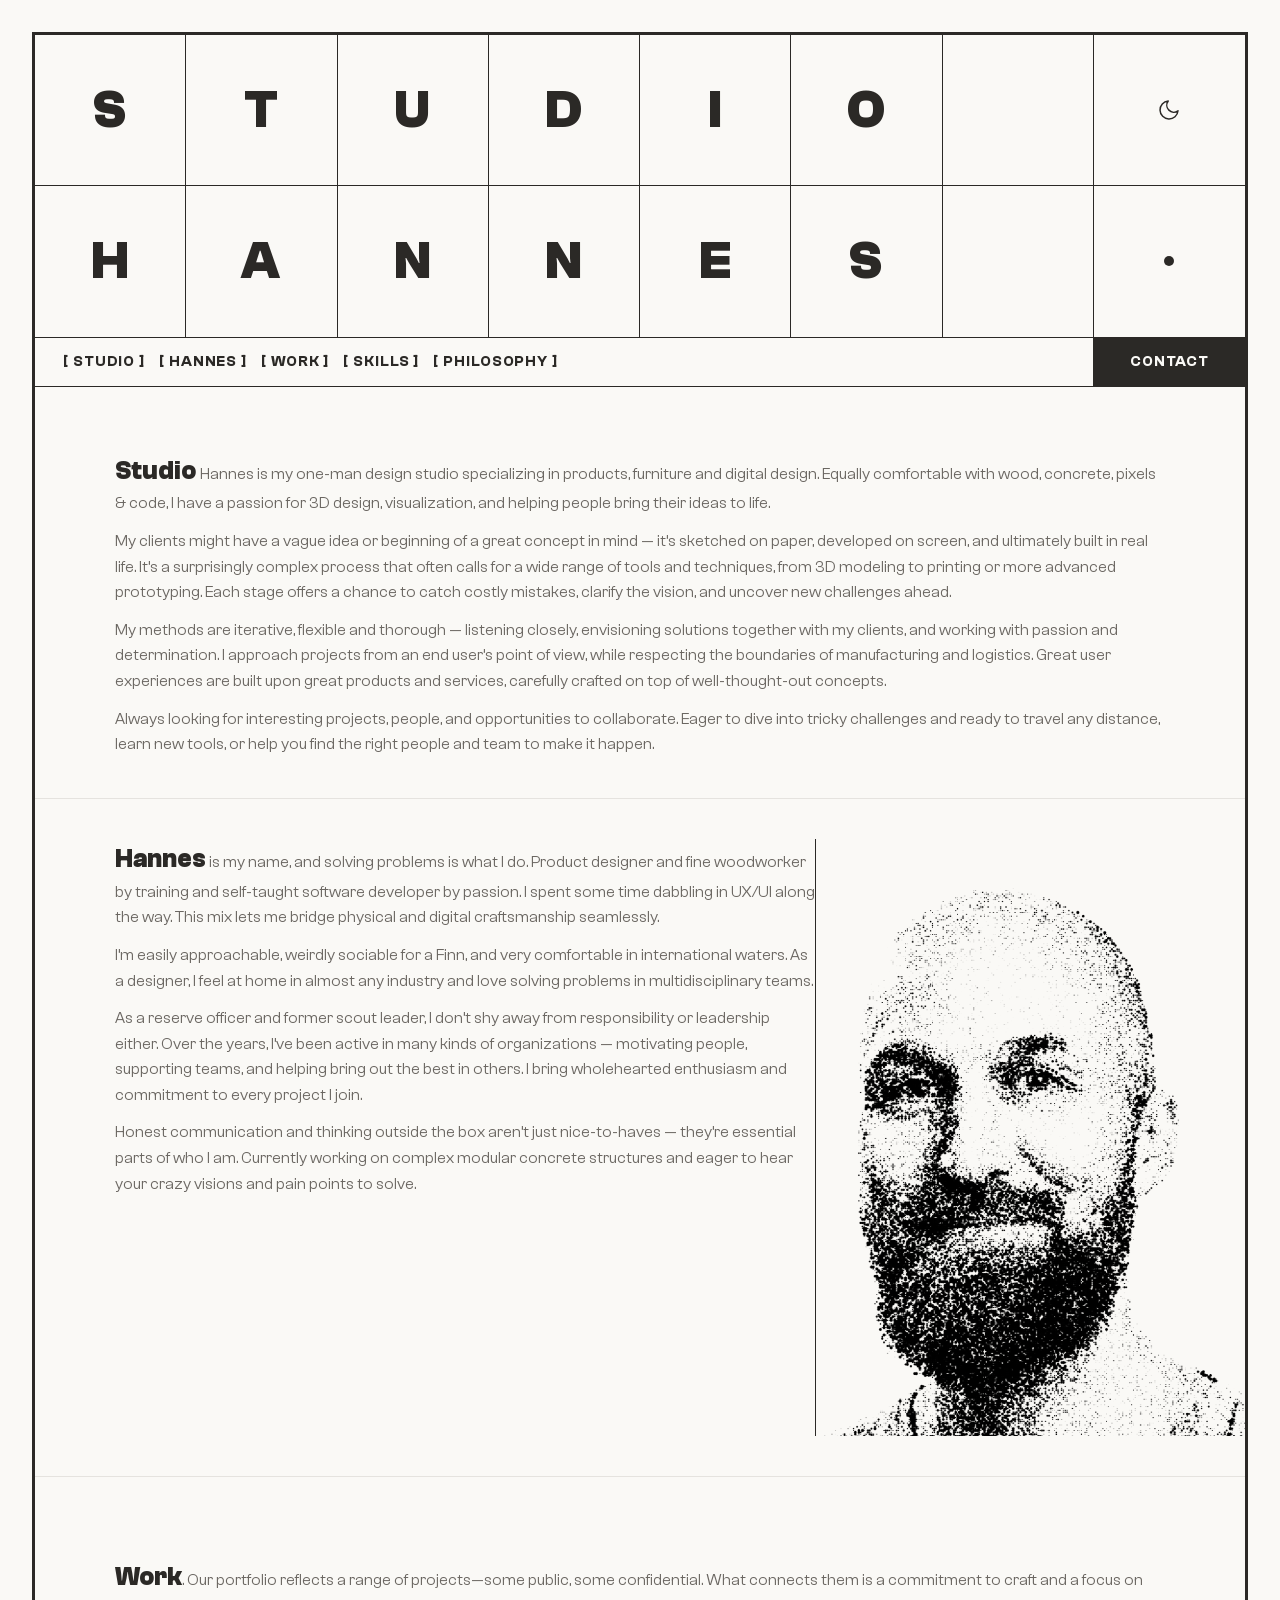
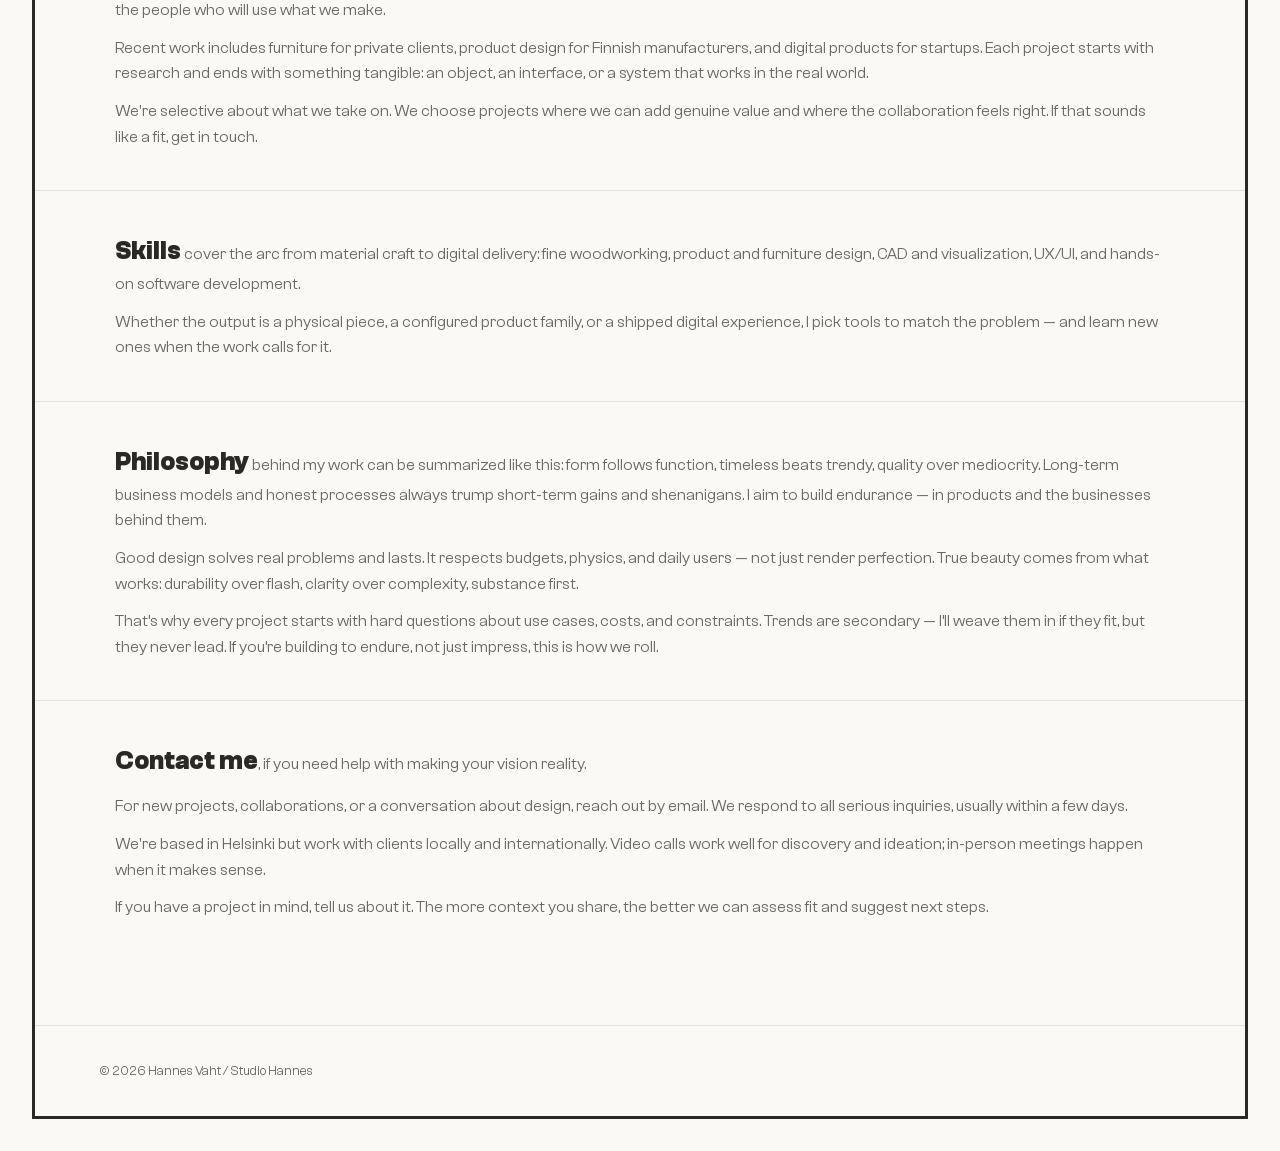
<file: index.html>
<!DOCTYPE html>
<html lang="en" data-theme="light">

<head>
    <title>Studio Hannes</title>
    <meta charset="UTF-8">
    <meta name="viewport" content="width=device-width, initial-scale=1.0">
    <link rel="stylesheet" href="css/design-tokens.css">
    <link rel="stylesheet" href="css/site.css">
</head>

<body>
    <div class="site-wrapper">
        <div class="site-container">
            <!-- HEADER -->
            <header class="site-header">
                <!-- Mobile: logo + themes = border strip; hamburger + nav = panel strip (line between dot and X when open) -->
                <div class="header-mobile">
                    <div class="header-mobile-brand">
                        <div class="header-mobile-start">
                            <div class="logo-cell">
                                <span class="logo-short">S / H</span>
                            </div>
                        </div>
                        <div class="header-mobile-themes" role="group" aria-label="Theme">
                            <button type="button" class="theme-cycle-btn theme-lightdark-btn" aria-label="Toggle light or dark mode" onclick="toggleLightDark()" title="Light / dark">
                                <svg class="theme-icon desktop-ld-moon" viewBox="0 0 24 24" fill="none" stroke="currentColor" stroke-width="1.5" stroke-linecap="round" stroke-linejoin="round" aria-hidden="true"><path d="M21 12.79A9 9 0 1 1 11.21 3 7 7 0 0 0 21 12.79z"/></svg>
                                <svg class="theme-icon desktop-ld-sun" viewBox="0 0 24 24" fill="none" stroke="currentColor" stroke-width="1.5" stroke-linecap="round" stroke-linejoin="round" aria-hidden="true"><circle cx="12" cy="12" r="4"/><path d="M12 2v2M12 20v2M4.93 4.93l1.41 1.41M17.66 17.66l1.41 1.41M2 12h2M20 12h2M4.93 19.07l1.41-1.41M17.66 6.34l1.41-1.41"/></svg>
                            </button>
                            <button type="button" class="theme-cycle-btn theme-color-btn" data-color-theme-btn aria-pressed="false" aria-label="Warm color palette" onclick="toggleColorTheme()" title="Color theme">
                                <svg class="theme-icon desktop-color-dot" viewBox="0 0 24 24" fill="currentColor" aria-hidden="true"><circle cx="12" cy="12" r="5"/></svg>
                            </button>
                        </div>
                    </div>
                    <button type="button" class="hamburger" id="hamburger-btn" aria-controls="nav-mobile" aria-expanded="false" aria-label="Site navigation" onclick="toggleMenu()">
                        <span aria-hidden="true"></span><span aria-hidden="true"></span><span aria-hidden="true"></span>
                    </button>
                </div>

                <!-- Tablet/Desktop: 8×2 letter grid + nav (matches desktop mock) -->
                <div class="header-desktop">
                    <div class="header-top">
                        <div class="header-letter-grid">
                            <span class="header-grid-cell header-grid-letter" aria-hidden="true"><span class="header-grid-letter-char">s</span></span>
                            <span class="header-grid-cell header-grid-letter" aria-hidden="true"><span class="header-grid-letter-char">t</span></span>
                            <span class="header-grid-cell header-grid-letter" aria-hidden="true"><span class="header-grid-letter-char">u</span></span>
                            <span class="header-grid-cell header-grid-letter" aria-hidden="true"><span class="header-grid-letter-char">d</span></span>
                            <span class="header-grid-cell header-grid-letter" aria-hidden="true"><span class="header-grid-letter-char">i</span></span>
                            <span class="header-grid-cell header-grid-letter" aria-hidden="true"><span class="header-grid-letter-char">o</span></span>
                            <span class="header-grid-cell header-grid-cell--empty" aria-hidden="true"></span>
                            <div class="header-grid-cell header-grid-cell--control">
                                <button type="button" class="theme-cycle-btn theme-lightdark-btn" aria-label="Toggle light or dark mode" onclick="toggleLightDark()" title="Light / dark">
                                    <svg class="theme-icon desktop-ld-moon" viewBox="0 0 24 24" fill="none" stroke="currentColor" stroke-width="1.5" stroke-linecap="round" stroke-linejoin="round" aria-hidden="true"><path d="M21 12.79A9 9 0 1 1 11.21 3 7 7 0 0 0 21 12.79z"/></svg>
                                    <svg class="theme-icon desktop-ld-sun" viewBox="0 0 24 24" fill="none" stroke="currentColor" stroke-width="1.5" stroke-linecap="round" stroke-linejoin="round" aria-hidden="true"><circle cx="12" cy="12" r="4"/><path d="M12 2v2M12 20v2M4.93 4.93l1.41 1.41M17.66 17.66l1.41 1.41M2 12h2M20 12h2M4.93 19.07l1.41-1.41M17.66 6.34l1.41-1.41"/></svg>
                                </button>
                            </div>
                            <span class="header-grid-cell header-grid-letter" aria-hidden="true"><span class="header-grid-letter-char">h</span></span>
                            <span class="header-grid-cell header-grid-letter" aria-hidden="true"><span class="header-grid-letter-char">a</span></span>
                            <span class="header-grid-cell header-grid-letter" aria-hidden="true"><span class="header-grid-letter-char">n</span></span>
                            <span class="header-grid-cell header-grid-letter" aria-hidden="true"><span class="header-grid-letter-char">n</span></span>
                            <span class="header-grid-cell header-grid-letter" aria-hidden="true"><span class="header-grid-letter-char">e</span></span>
                            <span class="header-grid-cell header-grid-letter" aria-hidden="true"><span class="header-grid-letter-char">s</span></span>
                            <span class="header-grid-cell header-grid-cell--empty" aria-hidden="true"></span>
                            <div class="header-grid-cell header-grid-cell--control">
                                <button type="button" class="theme-cycle-btn theme-color-btn" data-color-theme-btn aria-pressed="false" aria-label="Warm color palette" onclick="toggleColorTheme()" title="Color theme">
                                    <svg class="theme-icon desktop-color-dot" viewBox="0 0 24 24" fill="currentColor" aria-hidden="true"><circle cx="12" cy="12" r="5"/></svg>
                                </button>
                            </div>
                        </div>
                    </div>
                    <div class="header-nav">
                        <nav class="nav-left" aria-label="Primary">
                            <a href="#studio">Studio</a>
                            <a href="#hannes">Hannes</a>
                            <a href="#work">Work</a>
                            <a href="#skills">Skills</a>
                            <a href="#philosophy">Philosophy</a>
                        </nav>
                        <a href="#contact" class="nav-contact">Contact</a>
                    </div>
                </div>
            </header>

            <!-- Mobile nav overlay (hamburger menu) -->
            <nav class="nav-mobile-overlay" id="nav-mobile" aria-label="Primary" hidden>
                <a href="#studio">Studio</a>
                <a href="#hannes">Hannes</a>
                <a href="#work">Work</a>
                <a href="#skills">Skills</a>
                <a href="#philosophy">Philosophy</a>
                <a href="#contact">Contact</a>
            </nav>

            <!-- MAIN -->
            <main class="site-main">
                <section id="studio">
                    <p class="lead-in"><span class="lead">Studio </span>Hannes is my one-man design studio specializing in products, furniture and digital design. Equally comfortable with wood, concrete, pixels &amp; code, I have a passion for 3D design, visualization, and helping people bring their ideas to life.</p>
                    <p>My clients might have a vague idea or beginning of a great concept in mind — it’s sketched on paper, developed on screen, and ultimately built in real life. It’s a surprisingly complex process that often calls for a wide range of tools and techniques, from 3D modeling to printing or more advanced prototyping. Each stage offers a chance to catch costly mistakes, clarify the vision, and uncover new challenges ahead.</p>
                    <p>My methods are iterative, flexible and thorough — listening closely, envisioning solutions together with my clients, and working with passion and determination. I approach projects from an end user’s point of view, while respecting the boundaries of manufacturing and logistics. Great user experiences are built upon great products and services, carefully crafted on top of well-thought-out concepts.</p>
                    <p>Always looking for interesting projects, people, and opportunities to collaborate. Eager to dive into tricky challenges and ready to travel any distance, learn new tools, or help you find the right people and team to make it happen.</p>
                </section>

                <hr class="section-divider">

                <section class="hero" id="hannes">
                    <div class="hero-text">
                        <p class="lead-in"><span class="lead">Hannes</span> is my name, and solving problems is what I do. Product designer and fine woodworker by training and self-taught software developer by passion. I spent some time dabbling in UX/UI along the way. This mix lets me bridge physical and digital craftsmanship seamlessly.</p>
                        <p>I’m easily approachable, weirdly sociable for a Finn, and very comfortable in international waters. As a designer, I feel at home in almost any industry and love solving problems in multidisciplinary teams.</p>
                        <p>As a reserve officer and former scout leader, I don’t shy away from responsibility or leadership either. Over the years, I’ve been active in many kinds of organizations — motivating people, supporting teams, and helping bring out the best in others. I bring wholehearted enthusiasm and commitment to every project I join.</p>
                        <p>Honest communication and thinking outside the box aren’t just nice-to-haves — they’re essential parts of who I am. Currently working on complex modular concrete structures and eager to hear your crazy visions and pain points to solve.</p>
                    </div>
                    <div class="hero-image">
                        <img class="hero-image-img hero-image-img--light" src="media/hannes_3.png" alt="Hannes Vaht">
                        <img class="hero-image-img hero-image-img--color" src="media/hannes_6_Color.png" alt="">
                        <img class="hero-image-img hero-image-img--dark" src="media/hannes_4_Dark.png" alt="">
                    </div>
                    <hr class="section-divider hero-divider">
                </section>

                <section id="work">
                    <p class="lead-in"><span class="lead">Work</span>. Our portfolio reflects a range of projects—some public, some confidential. What connects them is a commitment to craft and a focus on the people who will use what we make.</p>
                    <p>Recent work includes furniture for private clients, product design for Finnish manufacturers, and digital products for startups. Each project starts with research and ends with something tangible: an object, an interface, or a system that works in the real world.</p>
                    <p>We're selective about what we take on. We choose projects where we can add genuine value and where the collaboration feels right. If that sounds like a fit, get in touch.</p>
                </section>

                <hr class="section-divider">

                <section id="skills">
                    <p class="lead-in"><span class="lead">Skills</span> cover the arc from material craft to digital delivery: fine woodworking, product and furniture design, CAD and visualization, UX/UI, and hands-on software development.</p>
                    <p>Whether the output is a physical piece, a configured product family, or a shipped digital experience, I pick tools to match the problem — and learn new ones when the work calls for it.</p>
                </section>

                <hr class="section-divider">

                <section id="philosophy">
                    <p class="lead-in"><span class="lead">Philosophy</span> behind my work can be summarized like this: form follows function, timeless beats trendy, quality over mediocrity. Long-term business models and honest processes always trump short-term gains and shenanigans. I aim to build endurance — in products and the businesses behind them.</p>
                    <p>Good design solves real problems and lasts. It respects budgets, physics, and daily users — not just render perfection. True beauty comes from what works: durability over flash, clarity over complexity, substance first.</p>
                    <p>That’s why every project starts with hard questions about use cases, costs, and constraints. Trends are secondary — I’ll weave them in if they fit, but they never lead. If you’re building to endure, not just impress, this is how we roll.</p>
                </section>

                <hr class="section-divider">

                <section id="contact">
                    <p class="lead-in"><span class="lead">Contact me</span>, if you need help with making your vision reality.</p>
                    <p>For new projects, collaborations, or a conversation about design, reach out by email. We respond to all serious inquiries, usually within a few days.</p>
                    <p>We're based in Helsinki but work with clients locally and internationally. Video calls work well for discovery and ideation; in-person meetings happen when it makes sense.</p>
                    <p>If you have a project in mind, tell us about it. The more context you share, the better we can assess fit and suggest next steps.</p>
                </section>
            </main>

            <!-- FOOTER -->
            <footer class="site-footer">
                <p>© 2026 Hannes Vaht / Studio Hannes</p>
            </footer>
        </div>
    </div>

    <script src="main.js"></script>
</body>

</html>
</file>
<file: css/design-tokens.css>
/**
 * Design tokens — matches Paper layouts
 * Mobile (390px), Tablet (768px), Desktop (1440px)
 * Three themes: Light, Dark, Color
 */

@font-face {
  font-family: "Clash Grotesk";
  src: url("../media/ClashGrotesk_Complete/Fonts/WEB/fonts/ClashGrotesk-Variable.woff2") format("woff2"),
       url("../media/ClashGrotesk_Complete/Fonts/WEB/fonts/ClashGrotesk-Variable.woff") format("woff");
  font-weight: 200 700;
  font-display: swap;
  font-style: normal;
}

:root {
  /* Light mode (default) */
  --color-bg: #faf9f6;
  --color-text: #2b2926;
  --color-text-muted: #6b6762;
  --color-border: #e5e3df;
  --color-panel: #efedeb; /* Grey between header and page - X + menu links */
  --color-accent: #5a7d4a;
  --color-accent-secondary: #5a7d4a;

  /* Typography — Clash Grotesk (UI + display) */
  --font-ui: "Clash Grotesk", system-ui, sans-serif;
  --font-display: "Clash Grotesk", system-ui, sans-serif;

  /* Mobile spacing */
  --space-mobile-pad: 20px;
  --space-mobile-section: 24px;
  --header-pad-mobile: 16px 20px;
  --main-pad-mobile: 24px 20px;
  --footer-pad-mobile: 16px 20px;

  /* Typography scale */
  --text-logo-mobile: 18px;
  --text-heading-mobile: 32px;
  --text-body-mobile: 16px;
  --text-footer-mobile: 12px;
}

/* Tablet */
@media (min-width: 768px) {
  :root {
    --space-tablet-pad: 48px;
    --space-tablet-section: 32px;
    --header-pad-tablet: 20px 32px;
    --main-pad-tablet: 40px 48px;
    --footer-pad-tablet: 20px 32px;

    --text-logo-tablet: 20px;
    --text-heading-tablet: 40px;
    --text-body-tablet: 17px;
    --text-footer-tablet: 13px;
  }
}

/* Desktop */
@media (min-width: 1025px) {
  :root {
    --space-desktop-pad: 64px;
    --space-desktop-section: 32px;
    --header-pad-desktop: 24px 64px;
    --main-pad-desktop: 64px 80px;
    --footer-pad-desktop: 24px 64px;

    --text-logo-desktop: 22px;
    --text-heading-desktop: 48px;
    --text-body-desktop: 18px;
    --text-footer-desktop: 13px;

    --content-max-width: 800px;
  }
}

/* Light theme — default, or [data-theme="light"] / .light-mode */
[data-theme="light"],
.light-mode {
  --color-bg: #faf9f6;
  --color-text: #2b2926;
  --color-text-muted: #6b6762;
  --color-border: #e5e3df;
  --color-panel: #efedeb;
  --color-accent: #5a7d4a;
  --color-accent-secondary: #5a7d4a;
}

/* Dark theme — [data-theme="dark"] / .dark-mode */
[data-theme="dark"],
.dark-mode {
  --color-bg: #1a1918;
  --color-text: #e8e6e2;
  --color-text-muted: #8a8580;
  --color-border: #3d3a37;
  --color-panel: #2d2b2a;
  --color-accent: #5a7d4a;
  --color-accent-secondary: #7a9d6a;
}

/* Color theme — [data-theme="color"] / .color-mode — warm, vibrant */
[data-theme="color"],
.color-mode {
  --color-bg: #fdf6ed;
  --color-text: #2d2520;
  --color-text-muted: #7a6b5e;
  --color-border: #e8d9c8;
  --color-panel: #f2ebe2;
  --color-accent: #c45c26;
  --color-accent-secondary: #5a7d4a;
}
</file>
<file: css/site.css>
/**
 * Site styles — Paper.design layouts
 * Mobile → Tablet → Desktop
 */

*,
*::before,
*::after {
  box-sizing: border-box;
}

body {
  margin: 0;
  padding: 0;
  font-family: var(--font-ui);
  font-size: var(--text-body-mobile);
  color: var(--color-text);
  background-color: var(--color-bg);
}

/* ——— Site wrapper: padding around bordered container ——— */
.site-wrapper {
  min-height: 100vh;
  padding: 16px;
}

@media (min-width: 768px) {
  .site-wrapper { padding: 24px; }
}

@media (min-width: 1025px) {
  .site-wrapper { padding: 32px; }
}

/* ——— Bordered container ——— */
.site-container {
  max-width: 100%;
  border: 3px solid var(--color-text);
  display: flex;
  flex-direction: column;
  min-height: calc(100vh - 32px);
  margin: 0 auto;
}

@media (min-width: 768px) {
  .site-container { min-height: calc(100vh - 48px); }
}

@media (min-width: 1025px) {
  .site-container {
    max-width: 1440px;
    min-height: calc(100vh - 64px);
  }
}

/* ——— HEADER ——— */
.site-header {
  /* Mobile: single rule under header bar */
  border-bottom: 1px solid var(--color-text);
  flex-shrink: 0;
}

/* When menu open: header bar has no full-width bottom line — brand block draws L-shape above nav */
.site-container.menu-open .site-header {
  border-bottom: none;
}

/* Tablet+: separator on main only — avoids stacking with grid lines + cleaner corner with 3px frame */
@media (min-width: 768px) {
  .site-header {
    border-bottom: none;
  }
}

/* Mobile header — gap always 0 so moon/dot don’t shift when menu opens (spacing via .header-mobile-themes margin) */
.header-mobile {
  /* One rhythm unit g: moon↔dot, dot↔divider, bars↔header edge (inset) */
  --header-mobile-icon-gap: 14px;
  --header-mobile-hamburger-col: calc(
    var(--header-mobile-icon-gap) + 22px + var(--header-mobile-icon-gap)
  );
  display: flex;
  align-items: stretch;
  gap: 0;
  padding: 0;
  background-color: var(--color-border);
}

.header-mobile.open {
  align-items: stretch;
}

/* Logo + moon + dot: same background as header strip (--color-border) */
.header-mobile-brand {
  flex: 1;
  display: flex;
  align-items: center;
  min-width: 0;
  background-color: var(--color-border);
  /* Reserve vertical rule width when closed so open-state rule doesn’t shift moon/dot */
  border-right: 2px solid transparent;
}

.header-mobile-start {
  flex: 1;
  display: flex;
  align-items: center;
  min-width: 0;
  padding: 12px 8px 12px 20px;
}

.header-mobile-themes {
  display: flex;
  align-items: center;
  gap: var(--header-mobile-icon-gap);
  flex-shrink: 0;
  /* Single g after dot (not padding+g margin): dot→vertical rule = moon↔dot */
  padding: 12px 0 12px 0;
  margin-right: var(--header-mobile-icon-gap);
  background-color: var(--color-border);
}

.header-mobile.open .header-mobile-brand {
  border-right-color: var(--color-text);
  border-bottom: 2px solid var(--color-text);
}

/* X / hamburger: lighter panel — continuous with .nav-mobile-overlay */
.header-mobile.open .hamburger {
  background-color: var(--color-panel);
  border: none;
}

.logo-cell {
  display: flex;
  align-items: center;
}

.logo-short {
  font-family: var(--font-ui);
  font-size: 18px;
  font-weight: 700;
  letter-spacing: 0.02em;
  color: var(--color-text);
  text-transform: uppercase;
}

/* Theme cycle button: icon only, no container */
.theme-cycle-btn {
  position: relative;
  display: flex;
  align-items: center;
  justify-content: center;
  border: none;
  background: none;
  color: var(--color-text);
  cursor: pointer;
  padding: 4px;
}

.theme-icon {
  position: absolute;
  width: 20px;
  height: 20px;
  opacity: 0;
  pointer-events: none;
}

.header-mobile .theme-icon {
  width: 22px;
  height: 22px;
}

/* Light/dark icon (mobile header + desktop grid) */
.theme-lightdark-btn .theme-icon.desktop-ld-moon,
.theme-lightdark-btn .theme-icon.desktop-ld-sun {
  position: absolute;
  width: 22px;
  height: 22px;
  opacity: 0;
  pointer-events: none;
}

[data-theme="light"] .theme-lightdark-btn .theme-icon.desktop-ld-moon,
[data-theme="color"] .theme-lightdark-btn .theme-icon.desktop-ld-moon {
  position: static;
  opacity: 1;
}

[data-theme="dark"] .theme-lightdark-btn .theme-icon.desktop-ld-sun {
  position: static;
  opacity: 1;
}

/* Color palette — dot icon (mobile + desktop grid) */
.theme-color-btn .theme-icon.desktop-color-dot {
  position: static;
  width: 22px;
  height: 22px;
  opacity: 1;
  pointer-events: none;
  color: var(--color-text);
}

[data-theme="color"] .theme-color-btn .theme-icon.desktop-color-dot {
  color: var(--color-accent);
}

/* Mobile: same 44px hit targets for light/dark and color */
.header-mobile .theme-lightdark-btn,
.header-mobile .theme-color-btn {
  width: 44px;
  height: 44px;
  min-width: 44px;
  min-height: 44px;
  padding: 0;
  border-radius: 6px;
  flex-shrink: 0;
}

.header-mobile .theme-lightdark-btn:focus-visible,
.header-mobile .theme-color-btn:focus-visible {
  outline: 2px solid var(--color-text);
  outline-offset: 2px;
}

/* Hamburger / X — fixed column width so layout doesn’t reflow */
.hamburger {
  display: flex;
  flex-direction: column;
  gap: 5px;
  align-items: center;
  justify-content: center;
  background: none;
  border: none;
  cursor: pointer;
  padding: 12px var(--header-mobile-icon-gap);
  box-sizing: border-box;
  width: var(--header-mobile-hamburger-col);
  min-width: var(--header-mobile-hamburger-col);
  flex: 0 0 var(--header-mobile-hamburger-col);
  position: relative;
  align-self: stretch;
}

.hamburger:focus-visible {
  outline: 2px solid var(--color-text);
  outline-offset: 2px;
}

.hamburger span {
  display: block;
  width: 22px;
  height: 2px;
  background-color: var(--color-text);
  transition: transform 0.2s ease, opacity 0.2s ease;
}

/* Hamburger → X when open */
.hamburger.open span:nth-child(1) {
  transform: translateY(7px) rotate(45deg);
}

.hamburger.open span:nth-child(2) {
  opacity: 0;
}

.hamburger.open span:nth-child(3) {
  transform: translateY(-7px) rotate(-45deg);
}

/* Desktop header: hidden on mobile */
.header-desktop {
  display: none;
}

/* Mobile nav overlay — same grey as X, flows as one panel (no top border); [hidden] keeps panel out of a11y tree when closed */
.nav-mobile-overlay {
  flex-direction: column;
  gap: 20px;
  padding: 24px 20px 32px;
  background-color: var(--color-panel);
  border-bottom: 1px solid var(--color-text);
}

.nav-mobile-overlay[hidden] {
  display: none !important;
}

.nav-mobile-overlay.open {
  display: flex !important;
}

.nav-mobile-overlay a {
  font-family: var(--font-ui);
  font-size: 16px;
  font-weight: 600;
  letter-spacing: 0.05em;
  color: var(--color-text);
  text-decoration: none;
  text-transform: uppercase;
}

.nav-mobile-overlay a::before {
  content: "[ ";
}

.nav-mobile-overlay a::after {
  content: " ]";
}

/* Tablet: show tablet/desktop header, hide mobile */
@media (min-width: 768px) {
  .header-mobile { display: none; }
  .header-desktop { display: block; }
  .nav-mobile-overlay,
  .nav-mobile-overlay.open {
    display: none !important;
  }

  .header-top {
    padding: 0;
    background-color: var(--color-bg);
  }

  /* 8×2 letter grid — no border-top/left: outer edge is .site-container’s 3px only (avoids 3px+1px “double”) */
  .header-letter-grid {
    display: grid;
    grid-template-columns: repeat(8, minmax(0, 1fr));
    width: 100%;
    background-color: var(--color-bg);
    /* Hover cell: solid now; swap to background-image later for product + white cutout letters */
    --header-letter-hover-bg: var(--color-text);
    --header-letter-hover-fg: var(--color-bg);
  }

  .header-grid-cell {
    aspect-ratio: 1;
    border-right: 1px solid var(--color-text);
    border-bottom: 1px solid var(--color-text);
    box-sizing: border-box;
    min-width: 0;
    min-height: 0;
  }

  /* Last column: no border-right — inner line would stack with container’s 3px right border */
  .header-grid-cell:nth-child(8n) {
    border-right: none;
  }

  .header-grid-letter {
    display: flex;
    align-items: center;
    justify-content: center;
    overflow: hidden;
    cursor: default;
    transition: background-color 0.4s cubic-bezier(0.33, 1, 0.68, 1);
  }

  /* Bigger type + tight metrics; hover scale clips like reference */
  .header-grid-letter-char {
    display: block;
    font-family: var(--font-ui);
    font-size: clamp(22px, 7.2vw, 48px);
    font-weight: 700;
    line-height: 0.72;
    letter-spacing: 0.02em;
    color: var(--color-text);
    text-transform: uppercase;
    transform-origin: center center;
    -webkit-text-stroke: 0 solid transparent;
    paint-order: stroke fill;
    transition:
      transform 0.45s cubic-bezier(0.33, 1, 0.68, 1),
      color 0.35s ease,
      -webkit-text-stroke 0.35s ease;
  }

  @media (hover: hover) {
    .header-grid-letter:hover {
      background-color: var(--header-letter-hover-bg);
      /* Later: background-image: url(...); background-size: cover; background-position: center; */
    }

    .header-grid-letter:hover .header-grid-letter-char {
      transform: scale(1.48);
      color: var(--header-letter-hover-fg);
      /* Light stroke: enough cutout weight without mushing counters */
      -webkit-text-stroke: 0.022em currentColor;
    }
  }

  @media (prefers-reduced-motion: reduce) {
    .header-grid-letter {
      transition: none;
    }

    .header-grid-letter-char {
      transition: none;
    }

    .header-grid-letter:hover {
      background-color: transparent;
    }

    .header-grid-letter:hover .header-grid-letter-char {
      transform: none;
      color: var(--color-text);
      -webkit-text-stroke: 0 solid transparent;
    }
  }

  .header-grid-cell--empty {
    background-color: var(--color-bg);
  }

  .header-grid-cell--control {
    padding: 0;
    display: flex;
    align-items: center;
    justify-content: center;
    background-color: var(--color-bg);
  }

  .theme-lightdark-btn,
  .theme-color-btn {
    position: relative;
    display: flex;
    align-items: center;
    justify-content: center;
    width: 100%;
    height: 100%;
    min-width: 0;
    min-height: 0;
    padding: 0;
    border: none;
    background: none;
    color: var(--color-text);
    cursor: pointer;
  }

  .header-grid-cell .theme-lightdark-btn .theme-icon.desktop-ld-moon,
  .header-grid-cell .theme-lightdark-btn .theme-icon.desktop-ld-sun {
    width: clamp(14px, 32%, 22px);
    height: clamp(14px, 32%, 22px);
  }

  .header-grid-cell .theme-color-btn .theme-icon.desktop-color-dot {
    width: clamp(14px, 32%, 22px);
    height: clamp(14px, 32%, 22px);
  }

  .theme-lightdark-btn:focus-visible,
  .theme-color-btn:focus-visible {
    z-index: 2;
    outline: 2px solid var(--color-text);
    outline-offset: -4px;
  }

  .header-nav {
    display: grid;
    grid-template-columns: repeat(8, minmax(0, 1fr));
    align-items: stretch;
    /* No border-left — same as grid: only .site-container defines the outer frame */
    /* No border-top — last grid row already has 1px bottom; avoids a 2px seam */
    background-color: var(--color-bg);
  }

  .nav-left {
    display: flex;
    flex-wrap: wrap;
    align-items: center;
    align-content: center;
    grid-column: span 7;
    gap: 10px;
    padding: 12px 16px 12px 20px;
    min-width: 0;
    border-right: 1px solid var(--color-text);
  }

  .nav-left a::before {
    content: "[ ";
  }

  .nav-left a::after {
    content: " ]";
  }

  .nav-left a,
  .nav-contact {
    font-family: var(--font-ui);
    font-size: 14px;
    font-weight: 600;
    color: var(--color-text);
    text-decoration: none;
    text-transform: uppercase;
    letter-spacing: 0.06em;
    transition: color 0.18s ease, opacity 0.18s ease, filter 0.18s ease;
  }

  .nav-left a:hover {
    color: var(--color-accent);
  }

  .nav-left a:focus-visible {
    color: var(--color-accent);
    outline: 2px solid var(--color-accent);
    outline-offset: 3px;
    border-radius: 2px;
  }

  .nav-contact {
    display: flex;
    align-items: center;
    justify-content: center;
    grid-column: span 1;
    padding: 12px 12px;
    margin: 0;
    background-color: var(--color-text);
    color: var(--color-bg);
    border: 1px solid var(--color-text);
    box-sizing: border-box;
    text-align: center;
    transition:
      background-color 0.22s ease,
      color 0.22s ease,
      border-color 0.22s ease;
  }

  /* Invert on hover / keyboard focus — tokens flip correctly in light, dark, and color themes */
  .nav-contact:hover,
  .nav-contact:focus-visible {
    background-color: var(--color-bg);
    color: var(--color-text);
    border-color: var(--color-text);
  }

  .nav-contact:focus-visible {
    outline: 2px solid currentColor;
    outline-offset: 2px;
  }

}

/* Desktop: slightly larger type in grid + nav */
@media (min-width: 1025px) {
  .header-grid-letter-char {
    font-size: clamp(32px, 4.2vw, 58px);
  }

  .header-grid-cell .theme-lightdark-btn .theme-icon.desktop-ld-moon,
  .header-grid-cell .theme-lightdark-btn .theme-icon.desktop-ld-sun,
  .header-grid-cell .theme-color-btn .theme-icon.desktop-color-dot {
    width: clamp(16px, 30%, 24px);
    height: clamp(16px, 30%, 24px);
  }

  .nav-left {
    gap: 14px;
    padding: 14px 28px;
  }

  .nav-left a,
  .nav-contact {
    font-size: 15px;
  }

  .nav-contact {
    padding: 14px 32px;
  }
}

/* ——— MAIN ——— */
.site-main {
  flex: 1;
  padding: 24px 20px;
}

@media (min-width: 768px) {
  .site-main {
    padding: 40px 48px;
    /* One 1px line between header and body (header has no border-bottom here) */
    border-top: 1px solid var(--color-text);
  }
}

@media (min-width: 1025px) {
  .site-main { padding: 64px 80px; }
}

/* Hero: stacked on mobile; grid on tablet+ (flex row was collapsing the image column) */
.hero {
  display: flex;
  flex-direction: column;
  gap: 12px;
  margin-bottom: 0;
}

/* Mobile: full-bleed image + tight divider */
.hero-image {
  margin-left: -20px;
  margin-right: -20px;
  margin-bottom: -37px;
  width: calc(100% + 40px);
  line-height: 0;
  background: transparent;
}

@media (max-width: 767px) {
  .hero-divider {
    margin-top: -12px;
    flex-shrink: 0;
  }
}

.hero-image-img {
  width: 100%;
  height: auto;
  display: block;
  object-fit: contain;
  object-position: center top;
}

/* One hero photo per theme: light / color / dark */
.hero-image-img--color,
.hero-image-img--dark {
  display: none;
}

[data-theme="color"] .hero-image-img--light,
[data-theme="color"] .hero-image-img--dark {
  display: none;
}

[data-theme="color"] .hero-image-img--color {
  display: block;
}

[data-theme="dark"] .hero-image-img--light,
[data-theme="dark"] .hero-image-img--color {
  display: none;
}

[data-theme="dark"] .hero-image-img--dark {
  display: block;
}

@media (min-width: 768px) {
  .hero {
    display: grid;
    /* Text ⅔, photo ⅓ */
    grid-template-columns: minmax(0, 2fr) minmax(0, 1fr);
    column-gap: 0;
    row-gap: 0;
    align-items: start;
  }

  .hero-text {
    grid-column: 1;
    min-width: 0;
  }

  .hero-image {
    grid-column: 2;
    margin: 0 -48px 0 0;
    width: calc(100% + 48px);
    max-width: none;
    line-height: 0;
    background: transparent;
    border-left: 1px solid var(--color-text);
    box-sizing: border-box;
  }

  /* Divider after both columns — positive top margin (no overlap into text) */
  .hero .hero-divider.section-divider {
    grid-column: 1 / -1;
    margin-top: 32px;
    margin-bottom: 40px;
    margin-left: -48px;
    margin-right: -48px;
    width: calc(100% + 96px);
  }
}

@media (min-width: 1025px) {
  .hero-image {
    margin-right: -80px;
    width: calc(100% + 80px);
  }

  .hero .hero-divider.section-divider {
    margin-top: 40px;
    margin-left: -80px;
    margin-right: -80px;
    width: calc(100% + 160px);
  }
}

/* Section lead: bold/large inline with first sentence */
.lead-in {
  margin-top: 0;
}

.lead-in .lead {
  font-family: var(--font-display);
  font-weight: 700;
  font-size: 1.35em;
  color: var(--color-text);
}

@media (min-width: 768px) {
  .lead-in .lead { font-size: 1.5em; }
}

@media (min-width: 1025px) {
  .lead-in .lead { font-size: 1.6em; }
}

.hero p,
.lead-in {
  font-size: var(--text-body-mobile);
  color: var(--color-text-muted);
  line-height: 1.5;
  margin: 0 0 12px;
}

/* Sections */
.site-main section {
  margin-bottom: 40px;
}

.site-main p {
  font-size: var(--text-body-mobile);
  color: var(--color-text-muted);
  line-height: 1.6;
  margin: 0 0 12px;
}

.site-main section p:last-child {
  margin-bottom: 0;
}

/* Thin line breaks: full width edge to edge */
.section-divider {
  border: none;
  border-top: 1px solid var(--color-border);
  margin: 24px -20px 40px;
  width: calc(100% + 40px);
}

@media (min-width: 768px) {
  .section-divider {
    margin-left: -48px;
    margin-right: -48px;
    width: calc(100% + 96px);
  }
}

@media (min-width: 1025px) {
  .section-divider {
    margin-left: -80px;
    margin-right: -80px;
    width: calc(100% + 160px);
  }
}

/* ——— FOOTER ——— */
.site-footer {
  padding: 16px 20px;
  border-top: 1px solid var(--color-border);
  font-size: 12px;
  color: var(--color-text-muted);
}

@media (min-width: 768px) {
  .site-footer { padding: 20px 32px; font-size: 13px; }
}

@media (min-width: 1025px) {
  .site-footer { padding: 24px 64px; }
}
</file>
